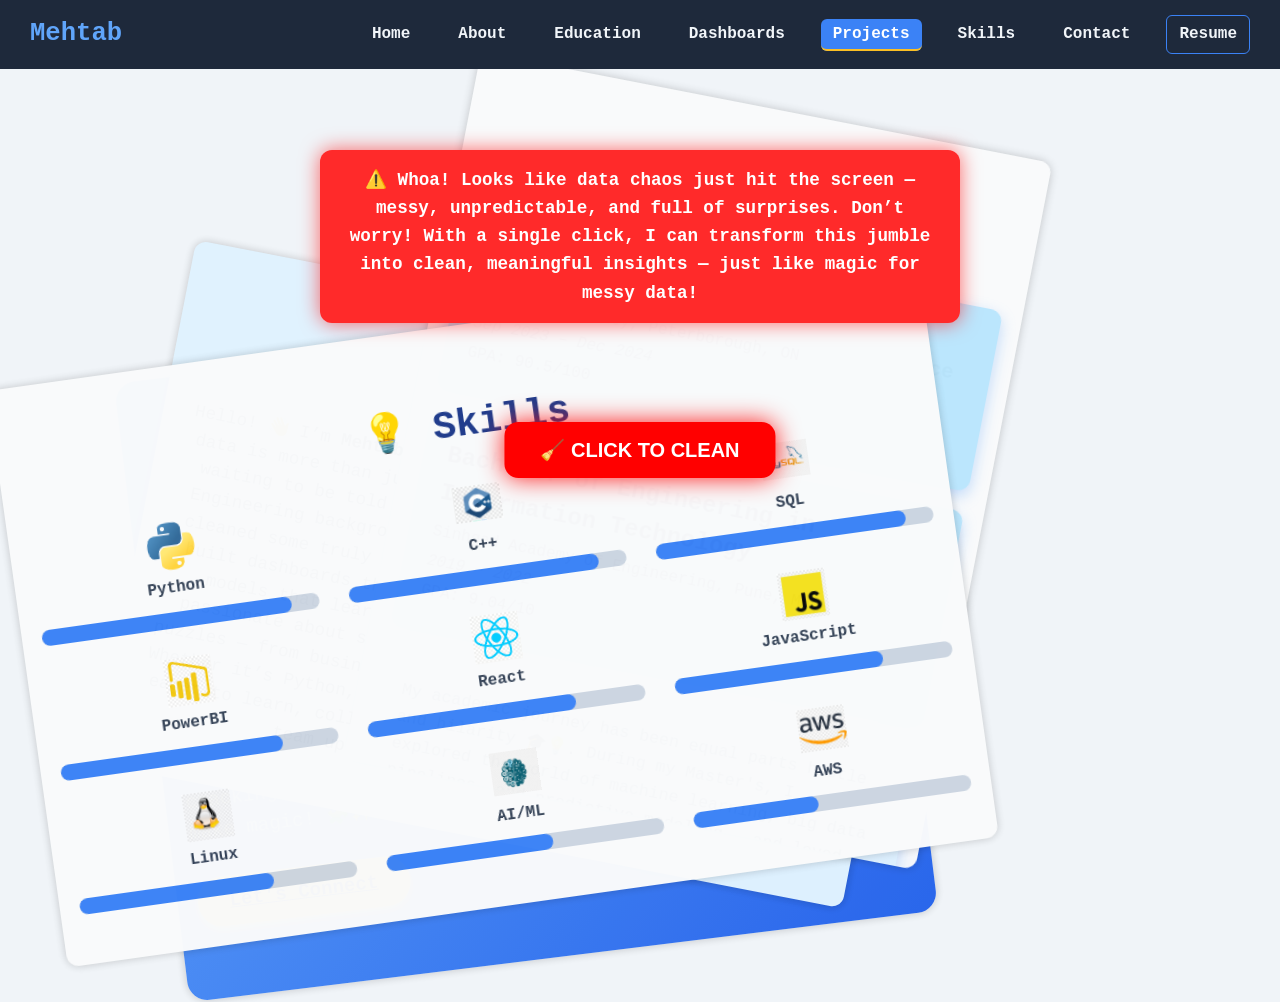
<file: index.html>
<!DOCTYPE html>
<html lang="en" >
<head>
  <meta charset="UTF-8" />
  <meta name="viewport" content="width=device-width, initial-scale=1" />
  <title>Mohd Mehtab | Portfolio</title>
  <link rel="stylesheet" href="css/style.css" />
  <link
    href="https://fonts.googleapis.com/css2?family=Fira+Code:wght@400;500;600&display=swap"
    rel="stylesheet"
  />
</head>
<body>
  <header class="navbar">
    <div class="logo">Mehtab</div>
    <nav>
      <ul>
        <li><a href="#hero" class="nav-link active">Home</a></li>
        <li><a href="#about" class="nav-link">About</a></li>
        <li><a href="#education" class="nav-link">Education</a></li>
        <li><a href="#dashboards" class="nav-link">Dashboards</a></li>
        <li><a href="#projects" class="nav-link">Projects</a></li>
        <li><a href="#skills" class="nav-link">Skills</a></li>
        <li><a href="#contact" class="nav-link">Contact</a></li>
        <li>
          <a href="assets/Resume.pdf" download class="btn-resume" title="Download Resume">Resume</a>
        </li>
      </ul>
    </nav>
  </header>

    <main>
      <section id="hero" class="section hero-section">
        <div class="hero-content">
          <h1>
            Hi, I'm <span class="highlight shimmer">Mohd Mehtab</span>
          </h1>
          <p class="typing-text">
            <span id="typed-role-text"></span><span id="typed-role-emoji"></span>
          </p>
          <p class="hero-subtitle">
            Got a killer data puzzle or a bright idea that needs cracking? Let's team up and make magic! 🧩✨
          </p>
          <a href="#contact" class="btn-primary">Let's Connect</a>
        </div>
        <div class="hero-photo-container">
          <img
            src="assets/profile.jpg"
            alt="Profile Photo"
            class="hero-photo"
          />
        </div>
      </section>

      <section id="about" class="section section-alt">
      <h2 class="section-title">✨ About Me</h2>
      <p class="about-text">
        Hello! 👋 I’m <strong>Mehtab</strong>, a caffeine-fueled data explorer who believes data is more than just numbers, it's an untapped world of stories waiting to be told 📖. With an MSc in Big Data Analytics and an Engineering background, I've danced with datasets big and small, cleaned some truly messy spreadsheets (we’ve all been there 😅), built dashboards that actually make people say “wow,” and coded models that learned faster than my coffee cooled down. I’m passionate about simplifying complexity and solving real-world puzzles — from business bottlenecks to predicting stock movements. Whether it’s Python, SQL, or visualizing with Power BI, I’m always eager to learn, collaborate, and turn insights into action. Let’s team up and make data magic happen! ✨🚀
      </p>
    </section>

      <section id="education" class="section section-light">
      <h2 class="section-title">🎓 Education</h2>
      <div class="edu-wrapper">
        <div class="edu-cards">
          <div class="edu-card" tabindex="0" title="Hover for skills">
            <h3>MSc Big Data Analytics</h3>
            <p>Trent University, Peterborough, ON</p>
            <p><em>Sep 2023 – Dec 2024</em></p>
            <p>GPA: 90.5/100</p>
          </div>
          <div class="edu-card" tabindex="0" title="Hover for skills">
            <h3>Bachelor of Engineering in Information Technology</h3>
            <p>Sinhgad Academy of Engineering, Pune, MH</p>
            <p><em>2019 – 2022</em></p>
            <p>GPA: 9.04/10</p>
          </div>
        </div>
        <div class="edu-summary">
          <p>
            My academic journey has been equal parts hustle and hilarity 🎓💡. During my Master's, I explored the world of machine learning, big data pipelines, and predictive modeling — and loved every minute of it (yes, even the painful debugging sessions 😅). In my Bachelor's, I fell in love with code, crammed for exams, hacked on side projects, and built a solid technical foundation in IT. Beyond grades and classes, what I truly gained was a mindset for learning, curiosity, and teamwork. Education wasn’t just about assignments, it was where I found my passion for turning information into innovation! 📚⚙️✨
          </p>
        </div>
      </div>
    </section>

      <section id="dashboards" class="section section-light">
        <h2 class="section-title">📊 Dashboards</h2>

        <div class="projects-grid">

          <div
            class="project-card"
            tabindex="0"
            onclick="openRepo('https://github.com/siddiquimehtab/dental-analysis')"
          >
            <div class="card-inner">
              <div class="card-front">
                <img src="assets/dashboard1.jpg" alt="Dental Clinic Dashboards" />
                <h3 class="project-name">Dental Analysis</h3>
                <p class="tools-used">
                  <span class="highlight-tool">Python</span>
                  <span class="highlight-tool">SQL</span>
                  <span class="highlight-tool">Selenium</span>
                  <span class="highlight-tool">PowerBI</span>
                  <span class="highlight-tool">Digital Ocean</span>
                </p>
              </div>
              <div class="card-back">
                <p>
                  Built an end-to-end analysis pipeline for a dental clinic's patient feedback system — from Selenium-based data extraction to insightful visualizations in Power BI. Cleaned and standardized data, performed EDA to uncover key trends in demographics and complaints, and ran sentiment analysis using VADER to classify patient comments. Delivered actionable insights on provider performance and satisfaction through engaging dashboards, heatmaps, and word clouds.
                </p>
              </div>
            </div>
          </div>

                <!-- Banking Performance Dashboard -->
                <div
                  class="project-card"
                  tabindex="0"
                  onclick="openRepo('https://github.com/siddiquimehtab/banking-performance-powerbi-dashboard')"
                >
                  <div class="card-inner">
                    <div class="card-front">
                      <img src="assets/dashboard2.jpg" alt="Banking Performance Dashboard" />
                      <h3 class="project-name">Banking Performance Dashboard</h3>
                      <p class="tools-used">
                        <span class="highlight-tool">Power BI</span>
                        <span class="highlight-tool">Data Modeling</span>
                        <span class="highlight-tool">DAX</span>
                        <span class="highlight-tool">KPI Formatting</span>
                      </p>
                    </div>
                    <div class="card-back">
                      <p>
                        Multi-page Power BI dashboard analyzing retail banking performance, customer demographics,
                        transaction behavior, and branch-level financial metrics. Includes executive KPIs,
                        customer segmentation, transaction trends, investment analysis, and branch profitability insights.
                      </p>
                    </div>
                  </div>
                </div>
                <!-- Canadian Tech Job Market Analysis Dashboard -->
      <div
        class="project-card"
        tabindex="0"
        onclick="openRepo('https://github.com/siddiquimehtab/Canadian-job-market-analysis')"
      >
        <div class="card-inner">
          <div class="card-front">
            <img src="assets/dashboard3.jpg" alt="Canadian Tech Job Market Dashboard" />
            <h3 class="project-name">Canadian Tech Job Market Dashboard</h3>
            <p class="tools-used">
              <span class="highlight-tool">Power BI</span>
              <span class="highlight-tool">Python</span>
              <span class="highlight-tool">Pandas</span>
              <span class="highlight-tool">Excel</span>
              <span class="highlight-tool">DAX</span>
            </p>
          </div>
          <div class="card-back">
            <p>
              Power BI dashboard analyzing Canadian tech job postings. Includes location-based job distribution, experience level analysis, skill demand trends, and role-level insights. Built using Python for data cleaning and feature engineering, with interactive visuals and slicers for decision-ready insights.
            </p>
          </div>
        </div>
      </div>
          
      <!-- Climate Change Analysis -->
<div
  class="project-card"
  tabindex="0"
  onclick="openRepo('https://github.com/siddiquimehtab/climate-change-analysis')"
>
  <div class="card-inner">
    <div class="card-front">
      <img src="assets/dashboard4.jpg" alt="Climate Change Analysis" />
      <h3 class="project-name">Climate Change Analysis</h3>
      <p class="tools-used">
        <span class="highlight-tool">Python</span>
        <span class="highlight-tool">Pandas</span>
        <span class="highlight-tool">Scikit-learn</span>
        <span class="highlight-tool">Matplotlib</span>
        <span class="highlight-tool">Seaborn</span>
      </p>
    </div>
    <div class="card-back">
      <p>
        Explored climate trends using Global Weather Repository data. Performed data cleaning, feature selection, and EDA on temperature, humidity, UV index, and pressure. Built predictive models (Linear Regression, Decision Tree, Random Forest) to forecast temperature trends, supporting climate insights and mitigation strategies.
      </p>
    </div>
  </div>
</div>

        </div>
      </section>

      <section id="projects" class="section section-alt">
        <h2 class="section-title">🚀 Projects</h2>
        <div class="projects-grid">
    
          <div
            class="project-card"
            tabindex="0"
            onclick="openRepo('https://github.com/siddiquimehtab/customer-segmentation')"
          >
            <div class="card-inner">
              <div class="card-front">
                <img src="assets/project1.jpg" alt="Customer Segmentation" />
                <h3 class="project-name">Customer Segmentation</h3>
                <p class="tools-used">
                  <span class="highlight-tool">Python</span>
                  <span class="highlight-tool">SQL</span>
                  <span class="highlight-tool">Matplotlib</span>
                  <span class="highlight-tool">Seaborn</span>
                  <span class="highlight-tool">Scikit-learn</span>
                </p>
              </div>
              <div class="card-back">
                <p>
                  Segmented e-commerce customers using RFM (Recency, Frequency, Monetary) analysis to improve targeted marketing. Preprocessed the data to handle nulls and duplicates, engineered RFM features, and normalized values for clustering. Determined optimal clusters using the Elbow Method, followed by K-Means to assign customer groups. Stored the final segments in a SQL database for easy retrieval and future campaign analysis.
                </p>
              </div>
            </div>
          </div>

          <div
            class="project-card"
            tabindex="0"
            onclick="openRepo('https://github.com/siddiquimehtab/sales_forecasting_using_Prophet')"
          >
            <div class="card-inner">
              <div class="card-front">
                <img src="assets/project2.jpg" alt="Sales Data Mining" />
                <h3 class="project-name">Sales Forecasting</h3>
                <p class="tools-used">
                  <span class="highlight-tool">Python</span>
                  <span class="highlight-tool">Matplotlib</span>
                  <span class="highlight-tool">Seaborn</span>
                  <span class="highlight-tool">Prophet</span>
                </p>
              </div>
              <div class="card-back">
                <p>
                  Performed time-series forecasting on aggregated sales data using Facebook’s Prophet model. Conducted detailed exploratory analysis to uncover sales trends by category, time, and customer segments. After handling missing values and transforming date features, trained the model to predict future monthly sales with confidence intervals. Visualized key patterns including seasonality and trends to support strategic decision-making.
                </p>
              </div>
            </div>
          </div>

          <!-- Credit Risk Default Prediction (LightGBM) -->
          <div
            class="project-card"
            tabindex="0"
            onclick="openRepo('https://github.com/siddiquimehtab/credit-risk-default-prediction')"
          >
            <div class="card-inner">
              <div class="card-front">
                <img src="assets/project3.jpg" alt="Credit Risk Default Prediction" />
                <h3 class="project-name">Credit Risk Default Prediction</h3>
                <p class="tools-used">
                  <span class="highlight-tool">Python</span>
                  <span class="highlight-tool">LightGBM</span>
                  <span class="highlight-tool">Scikit-learn</span>
                  <span class="highlight-tool">Pandas</span>
                  <span class="highlight-tool">Power BI</span>
                </p>
              </div>
              <div class="card-back">
                <p>
                  Built an end-to-end credit risk default prediction model using historical loan-level data (~2.2M loans). Engineered interpretable risk-based features, handled class imbalance, and trained a LightGBM model. Evaluated using ROC-AUC and confusion matrices to detect high-risk defaulters, supporting credit approvals, portfolio monitoring, and risk-based pricing.
                </p>
              </div>
            </div>
          </div>

          <div
            class="project-card"
            tabindex="0"
            onclick="openRepo('https://github.com/siddiquimehtab/bank-analytics-project')"
          >
            <div class="card-inner">
              <div class="card-front">
                <img src="assets/project4.jpg" alt="Stock Price Prediction" />
                <h3 class="project-name">Bank Analytics</h3>
                <p class="tools-used">
                  <span class="highlight-tool">Python</span>
                  <span class="highlight-tool">SQL</span>
                  <span class="highlight-tool">Matplotlib</span>
                  <span class="highlight-tool">Seaborn</span>
                </p>
              </div>
              <div class="card-back">
                <p>
                  Designed a full-scale financial data analytics platform simulating bank operations. Created a normalized MySQL schema connecting customers, accounts, and transactions. Performed in-depth SQL analysis to uncover top spenders, risky behavior, and fraud patterns. Used Python (Pandas, Seaborn, Plotly) to clean data and build interactive dashboards revealing key insights — like fraud hotspots, transaction types with high fraud rates, and customer segmentation by risk.
                </p>
              </div>
            </div>
          </div>
        </div>
      </section>

      <section id="skills" class="section section-light">
        <h2 class="section-title">💡 Skills</h2>
        <div class="skills-grid">
          <div class="skill">
            <div class="skill-icon">
              <img src="assets/python.png" alt="Python Icon" />
              <p>Python</p>
            </div>
            <div class="bar">
              <div class="fill" style="width: 90%"></div>
            </div>
          </div>
          <div class="skill">
            <div class="skill-icon">
              <img src="assets/c.png" alt="C++ Icon" />
              <p>C++</p>
            </div>
            <div class="bar">
              <div class="fill" style="width: 90%"></div>
            </div>
          </div>
          <div class="skill">
            <div class="skill-icon">
              <img src="assets/sql.png" alt="SQL Icon" />
              <p>SQL</p>
            </div>
            <div class="bar">
              <div class="fill" style="width: 90%"></div>
            </div>
          </div>
          <div class="skill">
            <div class="skill-icon">
              <img src="assets/powerbi.png" alt="Power BI Icon" />
              <p>PowerBI</p>
            </div>
            <div class="bar">
              <div class="fill" style="width: 80%"></div>
            </div>
          </div>
          <div class="skill">
            <div class="skill-icon">
              <img src="assets/React.png" alt="React Icon" />
              <p>React</p>
            </div>
            <div class="bar">
              <div class="fill" style="width: 75%"></div>
            </div>
          </div>
          <div class="skill">
            <div class="skill-icon">
              <img src="assets/JavaScript.png" alt="JavaScript Icon" />
              <p>JavaScript</p>
            </div>
            <div class="bar">
              <div class="fill" style="width: 75%"></div>
            </div>
          </div>
          <div class="skill">
            <div class="skill-icon">
              <img src="assets/Linux.png" alt="Linux Icon" />
              <p>Linux</p>
            </div>
            <div class="bar">
              <div class="fill" style="width: 70%"></div>
            </div>
          </div>
          <div class="skill">
            <div class="skill-icon">
              <img src="assets/ai_ml.png" alt="React Icon" />
              <p>AI/ML</p>
            </div>
            <div class="bar">
              <div class="fill" style="width: 60%"></div>
            </div>
          </div>
          <div class="skill">
            <div class="skill-icon">
              <img src="assets/AWS.png" alt="AWS Icon" />
              <p>AWS</p>
            </div>
            <div class="bar">
              <div class="fill" style="width: 45%"></div>
            </div>
          </div>
        </div>
      </section>

      <section id="contact" class="section section-alt">
        <h2 class="section-title">📫 Contact Me</h2>
        <div class="contact-links">
          <a
            href="mailto:mehtabsid10@gmail.com"
            title="Email Me"
            target="_blank"
            rel="noopener noreferrer"
            ><img src="assets/email.png" alt="Email Icon" />
          </a>
          <a
            href="https://www.linkedin.com/in/mmsiddiqui/"
            title="LinkedIn"
            target="_blank"
            rel="noopener noreferrer"
            ><img src="assets/linkedin.png" alt="LinkedIn Icon" />
          </a>
          <a
            href="https://github.com/siddiquimehtab"
            title="GitHub"
            target="_blank"
            rel="noopener noreferrer"
            ><img src="assets/github.png" alt="GitHub Icon" />
          </a>
        </div>
      </section>
    </main>
    
    <script src="js/script.js"></script>
    </div> 
</body>
</html>
</file>
<file: css/style.css>
/* ================= Basic Reset ================= */
* {
  margin: 0;
  padding: 0;
  box-sizing: border-box;
}

body {
  font-family: 'Roboto Mono', monospace;
  background: #f0f4f8;
  color: #334155;
  line-height: 1.6;
  -webkit-font-smoothing: antialiased;
  -moz-osx-font-smoothing: grayscale;
  user-select: none;
  min-height: 100vh;
  scroll-behavior: smooth;
}

/* ================= Navbar ================= */
.navbar {
  position: sticky;
  top: 0;
  background: #1e293b;
  padding: 14px 30px;
  display: flex;
  justify-content: space-between;
  align-items: center;
  z-index: 1000;
}
.logo {
  font-weight: 700;
  font-size: 1.6rem;
  color: #60a5fa;
  user-select: none;
}
.navbar nav ul {
  list-style: none;
  display: flex;
  gap: 24px;
  align-items: center;
}
.navbar nav ul li {
  list-style: none;
}
.navbar nav ul li a,
.btn-resume {
  color: #f1f5f9;
  text-decoration: none;
  font-weight: 600;
  font-size: 1rem;
  padding: 6px 12px;
  border-radius: 6px;
  transition: background-color 0.3s ease;
  user-select: none;
}
.navbar nav ul li a:hover,
.navbar nav ul li a.active,
.btn-resume:hover {
  background: #3b82f6;
  color: white;
  cursor: pointer;
}
.btn-resume {
  border: 1.5px solid #3b82f6;
  font-weight: 700;
  transition: background-color 0.3s ease, transform 0.2s ease;
  display: inline-block;
}
.btn-resume:hover {
  background-color: #2563eb;
  transform: scale(1.1);
}
.nav-link.active {
  color: #fbbf24;
  font-weight: 700;
  border-bottom: 2px solid #fbbf24;
}

/* ================= Sections ================= */
.section {
  padding: 70px 20px 50px;
  max-width: 1000px;
  margin: 0 auto 40px auto;
  border-radius: 12px;
}
.section-alt {
  background: #e0f2fe;
  box-shadow: 0 4px 12px rgba(0, 123, 255, 0.1);
}
.section-light {
  background: #f9fafb;
  box-shadow: 0 4px 12px rgba(96, 165, 250, 0.1);
}
.section-title {
  font-size: 2.4rem;
  color: #1e3a8a;
  font-weight: 700;
  margin-bottom: 24px;
  text-align: center;
  user-select: none;
}

/* ================= Hero Section ================= */
.hero-section {
  display: flex;
  justify-content: space-between;
  align-items: center;
  gap: 40px;
  padding: 100px 20px 80px;
  background: linear-gradient(135deg, #60a5fa 0%, #2563eb 100%);
  color: #e0f2fe;
  border-radius: 20px;
  max-width: 1200px;
  margin: 40px auto 60px auto;
}
.hero-content {
  flex: 1 1 480px;
  user-select: none;
}
.hero-content h1 {
  font-size: 3.4rem;
  margin-bottom: 14px;
  font-weight: 900;
  letter-spacing: -0.04em;
}
.highlight {
  color: #ffec99;
  font-weight: 900;
  position: relative;
}
.shimmer {
  background: linear-gradient(90deg, #ffec99 25%, #fff 50%, #ffec99 75%);
  background-size: 200% 100%;
  animation: shimmer 2.5s infinite;
  -webkit-background-clip: text;
  -webkit-text-fill-color: transparent;
}
@keyframes shimmer {
  0% { background-position: -200% 0; }
  100% { background-position: 200% 0; }
}
#typed-role-text {
  font-family: 'Fantasy', monospace;
  font-size: 1.25rem;
  font-weight: 500;
  background: linear-gradient(to right, #ffc400, #aab603);
  -webkit-background-clip: text;
  -webkit-text-fill-color: transparent;
  padding-right: 4px;
  transition: all 0.3s ease-in-out;
}
#typed-role-emoji { font-size: 1.25rem; vertical-align: middle; }
.typing-text {
  font-family: 'Fantasy', monospace;
  font-weight: 700;
  font-size: 1.6rem;
  margin-bottom: 20px;
  min-height: 32px;
  color: #dbeafe;
}
.hero-subtitle {
  font-size: 1.2rem;
  font-weight: 500;
  max-width: 420px;
  margin-bottom: 40px;
  color: #dbeafecc;
}
.btn-primary {
  background: #fbbf24;
  color: #1e293b;
  font-weight: 700;
  padding: 14px 32px;
  border-radius: 28px;
  font-size: 1.2rem;
  cursor: pointer;
  border: none;
  user-select: none;
  transition: background-color 0.3s ease;
  box-shadow: 0 4px 10px #fbbf24aa;
}
.btn-primary:hover {
  background: #f59e0b;
  box-shadow: 0 6px 14px #f59e0bcc;
}
.hero-photo-container {
  flex: 1 1 400px;
  text-align: center;
}
.hero-photo {
  max-width: 320px;
  width: 320px;
  height: 320px;
  border-radius: 50%;
  border: 6px solid #fbbf24;
  box-shadow: 0 0 18px #fbbf24cc;
  user-select: none;
  object-fit: cover;
}

/* ================= About ================= */
.about-text {
  font-size: 1.1rem;
  max-width: 760px;
  margin: 0 auto;
  text-align: center;
  line-height: 1.55;
  color: #334155;
}

/* ================= Education ================= */
.edu-wrapper {
  display: flex;
  flex-wrap: wrap;
  max-width: 960px;
  margin: 0 auto;
  gap: 24px;
  align-items: stretch;
}
.edu-cards {
  display: flex;
  flex-direction: column;
  gap: 20px;
  flex: 1;
  min-width: 300px;
}
.edu-card {
  background: #bae6fd;
  padding: 24px;
  border-radius: 12px;
  box-shadow: 0 6px 15px rgba(96, 165, 250, 0.4);
  cursor: pointer;
  transition: transform 0.3s ease, box-shadow 0.3s ease;
  color: #1e293b;
}
.edu-card:hover,
.edu-card:focus {
  transform: translateY(-8px);
  box-shadow: 0 10px 25px rgba(96, 165, 250, 0.7);
  outline: none;
}
.edu-card h3 {
  margin-bottom: 8px;
  font-weight: 700;
  font-size: 1.5rem;
}
.edu-card p {
  margin-bottom: 4px;
  font-weight: 500;
  font-style: normal;
  font-size: 1rem;
}
.edu-summary {
  flex: 1;
  display: flex;
  align-items: center;
  justify-content: center;
  padding: 24px;
  min-width: 300px;
  background-color: #e0f2fe;
  border-radius: 12px;
  box-shadow: 0 6px 15px rgba(96, 165, 250, 0.4);
}
.edu-summary p {
  font-size: 1.05rem;
  line-height: 1.6;
  margin: 0;
  text-align: left;
}

/* ================= Projects ================= */
.projects-grid {
  display: grid;
  grid-template-columns: repeat(2, 1fr);
  gap: 28px;
  max-width: 960px;
  margin: 0 auto;
  user-select: none;
}
.project-card {
  perspective: 1500px;
  cursor: pointer;
}
.card-inner {
  position: relative;
  width: 100%;
  padding-top: 70%;
  transition: transform 0.7s cubic-bezier(0.4,0,0.2,1);
  transform-style: preserve-3d;
  border-radius: 14px;
  box-shadow: 0 4px 15px rgb(0 0 0 / 0.15);
  background: white;
}
.project-card:hover .card-inner,
.project-card:focus .card-inner {
  transform: rotateY(180deg);
  outline: none;
}
.card-front, .card-back {
  position: absolute;
  top: 0; left: 0;
  width: 100%; height: 100%;
  border-radius: 14px;
  backface-visibility: hidden;
  padding: 20px;
  box-sizing: border-box;
  display: flex;
  flex-direction: column;
  justify-content: center;
  align-items: center;
}
.card-front {
  background: #dbeafe;
  color: #1e293b;
}
.card-front img {
  width: 100%;
  max-height: 130px;
  object-fit: cover;
  border-radius: 10px;
  margin-bottom: 14px;
  pointer-events: none;
  user-select: none;
}
.project-name {
  font-size: 1.3rem;
  font-weight: 700;
  margin-bottom: 6px;
  user-select: none;
}
.tools-used {
  font-size: 0.9rem;
  font-weight: 500;
  color: #475569;
  user-select: none;
}
.highlight-tool {
  background-color: #facc15;
  color: #111827;
  font-weight: 600;
  padding: 2px 6px;
  border-radius: 6px;
  margin: 0 3px;
  display: inline-block;
  font-size: 0.85rem;
}
.card-back {
  background: #60a5fa;
  color: white;
  transform: rotateY(180deg);
  font-size: 1rem;
  line-height: 1.5;
  text-align: center;
  user-select: none;
  padding-top: 40px;
  padding-left: 24px;
  padding-right: 24px;
}

/* ================= Skills ================= */
.skills-grid {
  display: grid;
  grid-template-columns: repeat(auto-fit, minmax(280px, 1fr));
  gap: 30px;
  max-width: 960px;
  margin: 0 auto;
  user-select: none;
}
.skill {
  display: flex;
  flex-direction: column;
  align-items: center;
  gap: 10px;
}
.skill-icon {
  display: flex;
  flex-direction: column;
  align-items: center;
  user-select: none;
}
.skill-icon img {
  width: 48px;
  height: 48px;
  object-fit: contain;
  transition: transform 0.3s ease;
}
.skill-icon img:hover { transform: scale(1.2); }
.skill-icon p {
  margin-top: 6px;
  font-weight: 600;
  color: #334155;
  font-size: 1rem;
}
.bar {
  position: relative;
  width: 100%;
  height: 16px;
  background: #cbd5e1;
  border-radius: 12px;
  overflow: hidden;
}
.fill {
  height: 100%;
  background: #3b82f6;
  color: white;
  font-size: 0.8rem;
  font-weight: 700;
  text-align: right;
  padding-right: 10px;
  border-radius: 12px;
  transition: width 0.7s ease;
}

/* ================= Contact ================= */
.contact-links {
  display: flex;
  justify-content: center;
  gap: 40px;
  margin-top: 20px;
  user-select: none;
}
.contact-links a {
  display: inline-block;
  width: 48px;
  height: 48px;
  border-radius: 10px;
  overflow: hidden;
  transition: transform 0.3s ease;
}
.contact-links a img {
  width: 100%;
  height: 100%;
  object-fit: contain;
  pointer-events: none;
  user-select: none;
}
.contact-links a:hover {
  transform: scale(1.3);
}

/* ================= Scroll Padding ================= */
html { scroll-padding-top: 72px; }

/* ================= Focus Accessibility ================= */
:focus-visible { outline: 2px solid #3b82f6; outline-offset: 2px; }

/* Messy Mode Body */
body.messy {
  overflow: hidden;
  position: relative;
}

/* Sections chaos positioning */
body.messy main {
  position: relative;
  height: 100vh;
  width: 100vw;
}

body.messy section {
  position: absolute !important;
  top: calc(50% + var(--rand-y,0px));
  left: calc(50% + var(--rand-x,0px));
  transform: translate(-50%, -50%) rotate(var(--rand-rotate,0deg));
  z-index: var(--rand-z, 10);
  transition: none !important;
  opacity: 0.98;
  max-height: 80vh;
  overflow: auto;
  box-shadow: 0 0 10px rgba(0,0,0,0.2);
}

/* Magic Button - Centered */
#magic-button {
  position: fixed;
  top: 50%;
  left: 50%;
  transform: translate(-50%, -50%) rotate(0deg);
  padding: 16px 36px;
  border: none;
  background: #ff0000;
  color: white;
  font-weight: 800;
  font-size: 1.25rem;
  border-radius: 14px;
  cursor: pointer;
  box-shadow: 0 0 25px rgba(255,0,0,0.9);
  animation: magicPulse 2.5s infinite ease-in-out;
  z-index: 100000;
}

/* Magic Button Hover */
#magic-button:hover {
  transform: translate(-50%, -50%) rotate(0deg);
  box-shadow: 0 0 25px rgba(255,0,0,0.9);
}

/* Magic Button Animation */
@keyframes magicPulse {
  0% { transform: translate(-50%, -50%) scale(1) rotate(0deg); background-color: #ff0000; box-shadow: 0 0 20px rgba(255,0,0,0.6); }
  15% { transform: translate(-50%, -50%) scale(1.03) rotate(-1.5deg); background-color: #ff1a1a; box-shadow: 0 0 35px rgba(255,26,26,0.75); }
  30% { transform: translate(-50%, -50%) scale(1.05) rotate(1deg); background-color: #ff3333; box-shadow: 0 0 50px rgba(255,51,51,0.9); }
  50% { transform: translate(-50%, -50%) scale(1.08) rotate(-1deg); background-color: #ff4d4d; box-shadow: 0 0 65px rgba(255,77,77,1); }
  70% { transform: translate(-50%, -50%) scale(1.05) rotate(1.5deg); background-color: #ff3333; box-shadow: 0 0 50px rgba(255,51,51,0.9); }
  85% { transform: translate(-50%, -50%) scale(1.03) rotate(-1deg); background-color: #ff1a1a; box-shadow: 0 0 35px rgba(255,26,26,0.75); }
  100% { transform: translate(-50%, -50%) scale(1) rotate(0deg); background-color: #ff0000; box-shadow: 0 0 20px rgba(255,0,0,0.6); }
}

/* Messy Message - Above Messy Mode */
#messy-message {
  position: fixed;
  bottom: auto;       /* Remove bottom */
  top: 150px;          /* 20px from top of viewport */
  left: 50%;
  transform: translateX(-50%);
  background: #ff2a2a;
  color: white;
  padding: 16px 28px;
  border-radius: 12px;
  font-weight: 700;
  font-size: 1.1rem;
  box-shadow: 0 0 20px rgba(255,0,0,0.6);
  z-index: 100001;
  text-align: center;
  animation: pop 0.5s ease;
}

/* Hide Messy Message when mode is off */
body:not(.messy) #messy-message {
  display: none;
}
</file>
